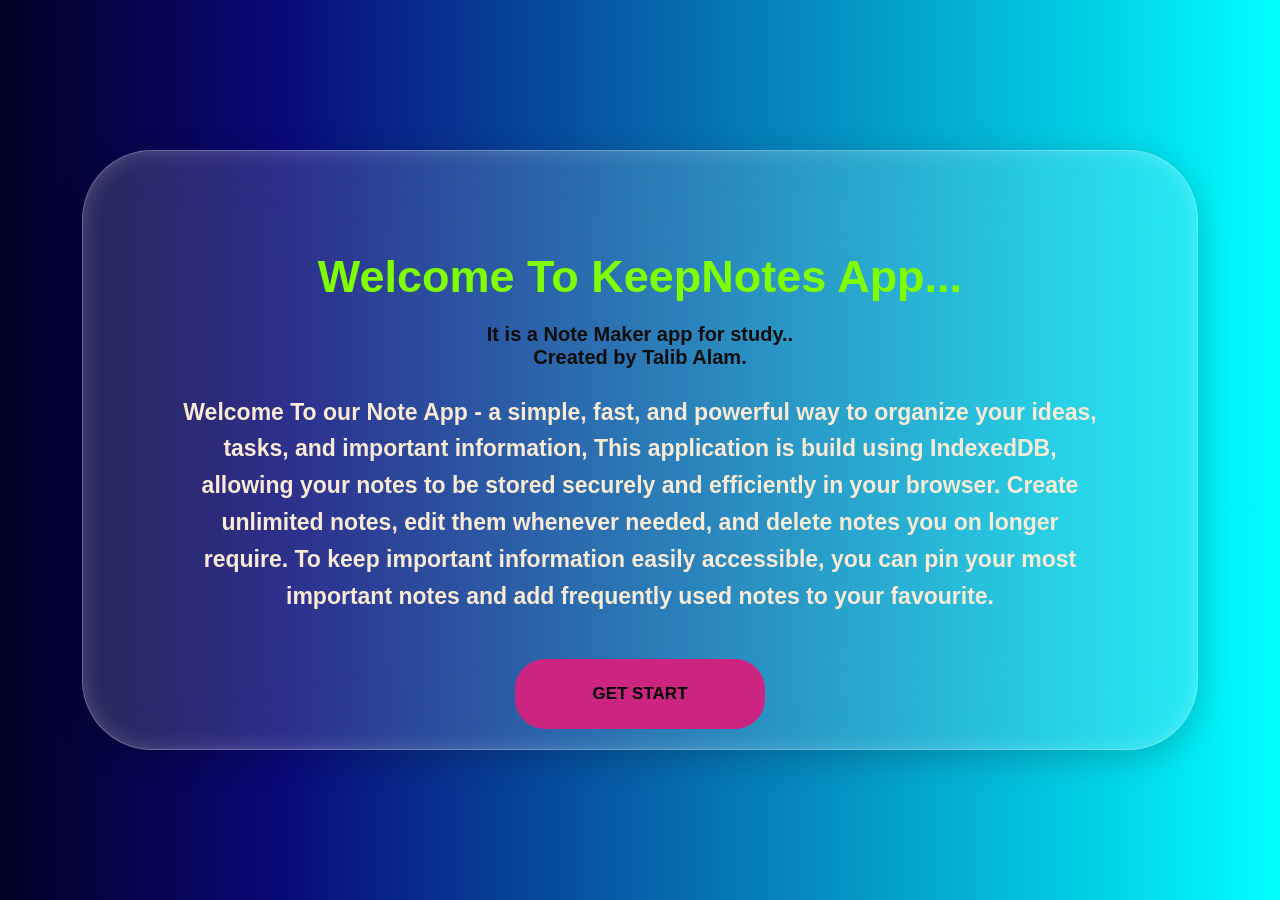
<file: index.html>
<!DOCTYPE html>
<html lang="en">
<head>
    <meta charset="UTF-8">
    <meta name="viewport" content="width=device-width, initial-scale=1.0">
    <link rel="icon" href="assets/webicon.png" type="image/png">
    <link rel="stylesheet" href="css/about.css">
    <title>Note Maker --- About</title>
</head>
<body>
    <div id="main_bg">
        <div id="abt_box">
            <div id="title_div">
                <h2>Welcome To KeepNotes App...</h2>
                <h4>It is a Note Maker app for study..</h4>
                <h4>Created by Talib Alam.</h4>
            </div>
            <div id="para_div">
                <div id="para_cont">
                    <p>
                        Welcome To our Note App - a simple, fast, and powerful
                        way to organize your ideas, tasks, and important information,

                        This application is build using IndexedDB, allowing your notes 
                        to be stored securely and efficiently in your browser. Create unlimited
                        notes, edit them whenever needed, and delete notes you on longer require.
                        To keep important information easily accessible, you can pin your most
                        important notes and add frequently used notes to your favourite.
                    </p>
                </div>
            </div>
            <div id="btn_div">
                <button id="start_btn" onclick="window.location.href = 'dashboard.html'">GET START</button>
            </div>
        </div>
    </div>
</body>
</html>
</file>
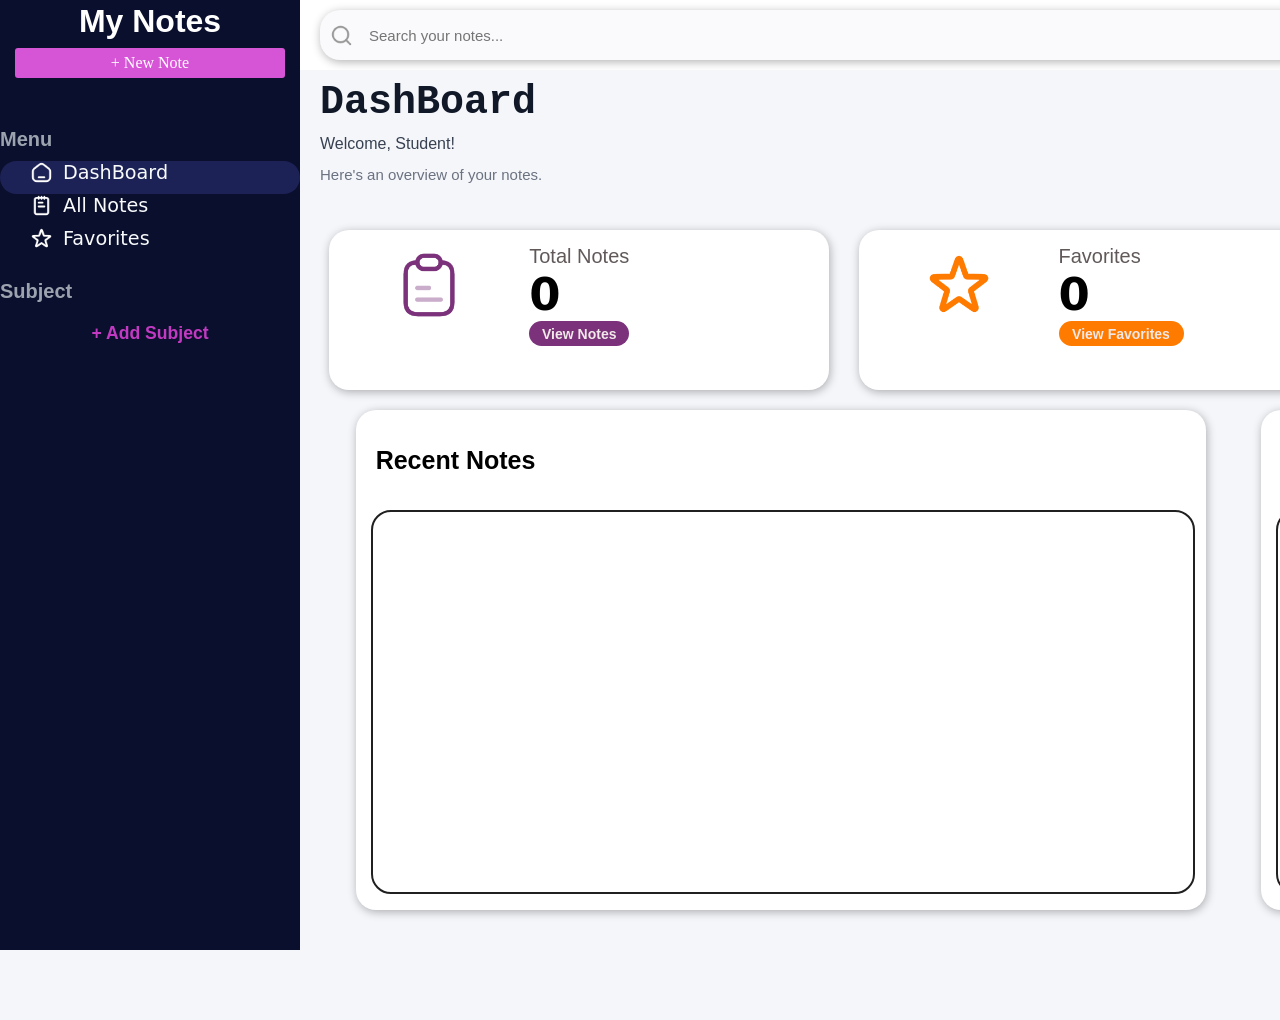
<file: dashboard.html>
<!DOCTYPE html>
<html lang="en">
<head>
    <meta charset="UTF-8">
    <meta name="viewport" content="width=device-width, initial-scale=1.0">
    <link rel="icon" href="assets/webicon.png" type="image/png">
    <link rel="stylesheet" href="css/style.css">
    <link rel="preconnect" href="https://fonts.googleapis.com">
    <link rel="preconnect" href="https://fonts.gstatic.com" crossorigin>
    <link href="https://fonts.googleapis.com/css2?family=Share+Tech+Mono&display=swap" rel="stylesheet">
    <title>MY NOTES</title>
</head>
<body>
    <div id="parent">
        <div id="side">
            <h1 id="head">My Notes</h1>
            <div id="btn">
                <button id="newNote">+ New Note</button>
            </div>

            <div class="menu">
                <h3 class="sidebartxt">Menu</h3>
                <button id="dash_btn" class="mnubtn"><img class="icon" src="assets/house.png"> DashBoard</button>
                <button id="allnote_btn" class="mnubtn"><img class="icon" src="assets/notes.png"> All Notes</button>
                <button id="fav_btn" class="mnubtn"><img class="icon" src="assets/star.png"> Favorites</button>
            </div>

            <div class="subj">
                <h3  id="subtxt" class="sidebartxt">Subject</h3>
                <div class="subj_names">
                    
                </div>
                <button id="add_sub">+ Add Subject</button>
            </div>
        </div>
        <div id="super_parent">
            <div id="navbar">
                    <div id="searchbar">
                        <img id="searchicon" src="assets/search.png">
                        <input  type="input" id="searchbox" placeholder="Search your notes...">
                    </div>
                    <div id="ngtmod">
                        <button id="ngt_btn" class="nav_btn"><img id="ngt_img" class="nav_img" src="assets/moon.png" ></button>
                        <button id="show_sidebar" class="nav_btn"><img class="nav_img" src="assets/menu.png"></button>
                    </div>
                </div>
            <div id="dashbody">
                <div id="wel_body">
                    <h2 id="wel_head">DashBoard</h2>
                    <h4 id="wel_sub">Welcome, Student!</h4>
                    <p id="wel_para">Here's an overview of your notes.</p>
                </div>
                <div id="dash_list">
                    <div id="block1" class="boxes">
                        <div class="img_div">
                            <img class="box_img" src="assets/note2.png">
                        </div>
                        <div id="content1" class="box_sty">
                            <h3>Total Notes</h3>
                            <h1 id="note_num">0</h1>
                            <button id="view_allnote">View Notes</button>
                        </div>
                    </div>
                    <div id="block2" class="boxes">
                        <div class="img_div">   
                            <img class="box_img" src="assets/star2.png">
                        </div>
                        <div id="content2" class="box_sty">
                            <h3>Favorites</h3>
                            <h1 id="fav_num">0</h1>
                            <button id="view_favnote">View Favorites</button>
                        </div>
                    </div>
                    <div id="block3" class="boxes">
                        <div class="img_div">
                            <img class="box_img" src="assets/book.png">
                        </div>
                        <div id="content3" class="box_sty">
                            <h3>Subjects</h3>
                            <h1 id="sub_num">0</h1>
                            <button id="view_subjpop">View Subjects</button>
                        </div>
                    </div>
                </div>
                <div id="lower_part">
                    <div id="tab1">
                        <div id="tab_txt">
                            <h3>Recent Notes</h3>
                        </div>
                        <div id="tab_cont">
                            
                        </div>
                    </div>
                    <div id="tab2">
                        <div id="tab_txt">
                            <h3>Pinned Notes</h3>
                        </div>
                        <div id="tab2_cont">
                            
                        </div>
                    </div>
                </div>
            </div>
            <div id="allnote_body">
                <div id="allnote_txt">
                    <h2 id="allnote_head">All Notes</h2>
                    <p id="allnote_para">All your notes in one place.</p>
                </div>
                <div id="allnote_cont">
                    <div id="data_txt">
                        <h2>NOTE</h2>
                        <h2>SUBJECT</h2>
                        <h2>PRIORITY</h2>
                        <h2>ACTION</h2>
                    </div>
                    <div id="allnote_list">

                    </div>
                </div>
            </div>
            <div id="fav_body">
                <div id="allnote_txt">
                    <h2 id="favnote_head">Favorites</h2>
                    <p id="favnote_para">All your Favorite notes in one place.</p>
                </div>
                <div id="favnote_cont">
                    <div id="favnote_list">
                    
                    </div>
                </div>
            </div>
        </div>
    </div>
    <div id="pop">
        <div id="pop_main">
            <div id="pop_cls">
                <button id="cls_btn">X</button>
            </div>
            <div id="pop_img">
                <img src="assets/noteicon.png">
            </div>
            <div id="pop_txt">
                <h2>ADD SUBJECT</h2>
                <h4>Enter Subject Name to add a new subject.</h4>
            </div> 
            <div id="pop_data">
                <input id="pop_inp" type="text" name="sub_name" placeholder="Enter Subject Name">
                <button id="save_subj">SAVE</button>
            </div>
        </div>
    </div>
    <div id="notepop_cont">
        <div id="notepop">
            <div id="abt_note">
                <div id="img_note">
                    <img src="assets/notes.png">
                </div>
                <div id="note_dtel">
                    <h2>New Note</h2>
                    <h4>Create a new note and organize your thoughts.</h4>
                </div>
                <div id="notepop_cls">
                    <button id="cls_popnote">X</button>
                </div>
            </div>
            <div id="notepop_main">
                <div id="writ_sec">
                    <div id="txt_edt">
                        <div id="txt_btn_div"> 
                            <button id="bold_btn"><img id="txt_img" src="assets/bold.png"></button>
                            <button id="under_btn"><img id="txt_img" src="assets/underlined.png"></button>
                            <button id="italic_btn"><img id="txt_img" src="assets/italic.png"></button>
                            <div id="divider"></div>
                            <button id="list_btn"><img id="txt_img" src="assets/list.png"></button>
                            <button id="numlist_btn"><img id="txt_img" src="assets/number list.png"></button>
                            <div id="divider"></div>
                            <select id="font_size">
                                <option value="5px">5px</option>
                                <option value="10px">10px</option>
                                <option value="12px">12px</option>
                                <option selected value="14px">14px</option>
                                <option value="16px">16px</option>
                                <option value="18px">18px</option>
                                <option value="20px">20px</option>
                                <option value="22px">22px</option>
                                <option value="24px">24px</option>
                                <option value="26px">26px</option>
                                <option value="28px">28px</option>
                            </select>
                            <div id="divider"></div>
                            <button class="alignBtn" id="algleft_btn"><img id="txt_img" src="assets/aling-left.png"></button>
                            <button class="alignBtn" id="algcen_btn"><img id="txt_img" src="assets/align-center.png"></button>
                            <button class="alignBtn" id="algright_btn"><img id="txt_img" src="assets/aling-right.png"></button>
                        </div>
                    </div>
                    <div id="writ_box">
                        <div 
                            id="editor" 
                            contenteditable="true" 
                            spellcheck="false">
                            Write...
                        </div>
                    </div>
                </div>
                <div id="opt_sec">
                    <div id="note_input">
                        <h4>Note Name</h4>
                        <input type="text" id="name_input" placeholder="Enter note name">
                    </div>
                    <div id="subj_sele">
                        <h4>Choose Subject</h4>
                        <select id="subj_data">
                            
                        </select>
                    </div>
                    <div id="color_input">
                        <h4>Select Note Color</h4>
                        <div id="note_color">
                            <label class="color_option">
                                <input type="radio" name="NoteColor" value="#a78bfa">
                                <span class="color_circle purple"></span>
                            </label>
                            <label class="color_option">
                                <input type="radio" name="NoteColor" value="#ec4899">
                                <span class="color_circle pink"></span>
                            </label>
                            <label class="color_option">
                                <input type="radio" name="NoteColor" value="#fca5a5">
                                <span class="color_circle red"></span>
                            </label>
                            <label class="color_option">
                                <input type="radio" name="NoteColor" value="#fcd34d">
                                <span class="color_circle yellow"></span>
                            </label>
                            <label class="color_option">
                                <input type="radio" name="NoteColor" value="#86efac">
                                <span class="color_circle green"></span>
                            </label>
                            <label class="color_option">
                                <input type="radio" name="NoteColor" value="#93c5fd">
                                <span class="color_circle blue"></span>
                            </label>
                        </div>
                    </div>
                    <div id="pri_set">
                        <h4>Priority</h4>
                        <div id="pri_div">
                            <label class="pri_opt">
                                <input type="radio" name="priName" value="low">
                                <span class="pri_box">LOW</span>
                            </label>
                            <label class="pri_opt">
                                <input type="radio" name="priName" value="mid">
                                <span class="pri_box">MIDIUM</span>
                            </label>
                            <label class="pri_opt">
                                <input type="radio" name="priName" value="high">
                                <span class="pri_box">HIGH</span>
                            </label>
                        </div>
                    </div>
                    <div id="save_note">
                        <button id="cle_note">
                            CANCLE
                        </button>
                        <button id="create_note">
                            CREATE NOTE
                        </button>
                    </div>
                    <div id="decorate">
                        <img src="assets/thesis.jpg">
                    </div>
                </div>
            </div>
        </div>
    </div>
    <div id="view_note">
        <div id="view_cont">
            <div id="abt_view">
                <div id="viewimg_note">
                    <img src="assets/notes.png">
                </div>
                <div id="view_dtel">
                    <h2 id="note_name">New Note</h2>
                    <h4>"Organize your ideas, simplify your life."</h4>
                </div>
                <div id="viewpop_cls">
                    <button id="cls_viewnote">X</button>
                </div>
            </div>
            <div id="view_main">
                <div id="viewnote_info">
                    <div class="detail" id="view_subj">
                        <h3>Subject...</h3>
                        <h4 id="note_subject"></h4>
                    </div>
                    <div class="detail" id="view_pri">
                        <h3>Priority...</h3>
                        <h4 id="note_pri"></h4>
                    </div>
                </div>
                <div id="note_content">
                    <div id="view_data">
                        
                    </div>
                </div>
            </div>
        </div>
    </div>
    <div id="subj_all">
        <div id="subj_cont">
            <div id="subj_view">
                <div id="subjimg_note">
                    <img src="assets/notes.png">
                </div>
                <div id="subj_dtel">
                    <h2>All Subjects</h2>
                    <h4>"Organize your ideas, simplify your life."</h4>
                </div>
                <div id="subjpop_cls">
                    <button id="cls_subjnote">X</button>
                </div>
            </div>
            <div id="subj_main">
                <div id="subj_list">
                    
                </div>
            </div>
        </div>
    </div>
    <script src="js/script.js"></script>
</body>
</html>
</file>
<file: css/about.css>
*{
    padding: 0;
    margin: 0;
    box-sizing: border-box;
}

#main_bg{
    display: flex;
    justify-content: center;
    align-items: center;
    min-height: 100vh;
    width: 100%;
    background: #020024;
    background: linear-gradient(
        90deg,
        rgba(2, 0, 36, 1) 0%,
        rgba(9, 9, 121, 1) 22%,
        rgba(0, 255, 255, 1) 100%
    );
    overflow-x: hidden;
    padding: 20px;
}

#abt_box{
    display: flex;
    flex-direction: column;
    width: 90%;
    max-width: 1400px;
    min-height: 600px;
    background-color: rgba(255, 255, 255, 0.15);
    backdrop-filter: blur(40px);
    -webkit-backdrop-filter: blur(40px);
    border: 1px solid rgba(255, 255, 255, 0.3);
    border-radius: 70px;
    box-shadow: 0 8px 32px rgba(0, 0, 0, 0.2),
                inset 0 0 20px rgba(255, 255, 255, 0.2);
    animation: openbox 0.8s ease-in;
    padding: 20px;
}

#title_div{
    display: flex;
    justify-content: center;
    align-items: center;
    flex-direction: column;
    width: 100%;
    margin-top: 80px;
    text-align: center;
}

#title_div h2{
    font-family: 'Franklin Gothic Medium', 'Arial Narrow', Arial, sans-serif;
    font-size: clamp(28px, 4vw, 45px);
    margin-bottom: 20px;
    color: chartreuse;
    opacity: 0;
    animation: textcome 0.8s ease-in forwards;
}

#title_div h4{
    font-family: sans-serif;
    font-size: clamp(14px, 2vw, 20px);
    color: rgb(12, 12, 12);
    padding: 0 15px;
    opacity: 0;
    animation: textcome 0.8s ease-in forwards;
}

#para_div{
    display: flex;
    justify-content: center;
    align-items: center;
    flex-direction: column;
    flex: 1;
    width: 100%;
}

#para_cont{
    display: flex;
    justify-content: center;
    align-items: center;
    width: 90%;
    max-width: 1200px;
    padding: 20px;
}

#para_cont p{
    font-size: clamp(16px, 2vw, 23px);
    font-family: Arial, Helvetica, sans-serif;
    color: antiquewhite;
    font-weight: 600;
    text-align: center;
    line-height: 1.6;
    opacity: 0;
    animation: textcome 0.8s ease-in forwards;
}

#btn_div{
    display: flex;
    justify-content: center;
    align-items: center;
    width: 100%;
    margin-top: 20px;
}

#start_btn{
    height: 70px;
    width: 250px;
    border-radius: 30px;
    background-color: #cc2581;
    border: 0;
    font-size: 17px;
    font-weight: 550;
    cursor: pointer;
    opacity: 0;
    animation: textcome 0.8s ease-in forwards;
}

@keyframes openbox{
    from{
        width: 0;
    }
    to{
        width: 90%;
    }
}

@keyframes textcome{
    form{
        opacity: 0;
    }
    to{
        opacity: 1;
    }
}

@media (max-width: 768px){

    #abt_box{
        width: 95%;
        min-height: auto;
        border-radius: 30px;
    }

    #title_div{
        margin-top: 40px;
    }

    #para_cont{
        width: 95%;
    }

    #start_btn{
        width: 180px;
        height: 55px;
        font-size: 15px;
    }
}

@media (max-width: 480px){

    #title_div h2{
        font-size: 26px;
    }

    #title_div h4{
        font-size: 14px;
    }

    #para_cont p{
        font-size: 15px;
    }

    #start_btn{
        width: 160px;
        height: 50px;
        font-size: 14px;
    }
}
</file>
<file: css/style.css>
*{
    margin: 0;
    padding: 0;
}

/* animations code */

@keyframes slideup{
    from{
        opacity: 0;
        transform: translateY(50px);
    }
    to{
        opacity: 1;
        transform: translateY(0);
    }
}

@keyframes popup{
    from{
        opacity: 0;
        transform: scale(0.8);
    }
    to{
        opacity: 1;
        transform: scale(1);
    }
}
/* ---------------------------------------------- */

body{
    background-color: var(--main-body-color);
    margin: 0;
    overflow-x: hidden;
    overflow-y: hidden;
}

.hidden{
    display: none;
}

:root{
    --nav-body-color: #ffffff;
    --search-bar-color: #fafafc;
    --main-body-color: #f5f6fa;
    --box-body-color: #ffffff;
    --text-color: #000000;
    --main-text-color: #111827;
    --body-text-color: #6b7280;
    --wel-text-color: #374151;
    --btn-active: #332a33;
    --box-h3-txt: #615959;
    --box-h1-txt: #000000;
    --box-shadow: rgb(0, 0, 0,0.3);
}
.darkmode{
    --nav-body-color: #071225;
    --search-bar-color: #081427;
    --main-body-color: #030b1e;
    --box-body-color: #0b1324;
    --text-color: #ffffff;
    --main-text-color: #f8fafc;
    --body-text-color: #9ca3af;
    --wel-text-color: #e5e7eb;
    --btn-active: #d8d6d8;
    --box-h3-txt: #ffffff;
    --box-h1-txt: #ffffff;
    --box-shadow: rgba(255, 255, 255, 0.5);
}
#parent{
    display: flex;
    flex-direction: row;
}
#side{
    display: flex;
    flex-direction: column;
    background-color: #0a0f2d;
    height: 950px;
    width: 300px;
    display: block;
}
#head{
    color: rgb(255, 255, 255);
    font-family: 'Lucida Sans', 'Lucida Sans Regular', 'Lucida Grande', 'Lucida Sans Unicode', Geneva, Verdana, sans-serif;
    font-size: 2rem;
    text-align: center;
    padding-top: 3px ;
}
#btn{
    display: flex;
    justify-content: center;
    align-items: center;
    padding-top: 8px;
}
#newNote{
    background-color: #d655d6;
    color: #ffffff;
    font-size: 1rem;
    text-align: center;
    font-family: cursive;
    height: 30px;
    width: 270px;
    border: 0;
    border-radius: 3px;
}

#newNote:hover{
    background-color: #945a94;
}
#newNote:active{
    background-color: #470447;
}

.menu{
    display: flex;
    flex-direction: column;
    padding-top: 50px;
}
.sidebartxt{
    color: #9ca3af;
    font-family: sans-serif;
    font-size: 20px;
    padding-bottom: 10px;
}

#dash_btn{
    background-color: #1c2256;
}

.mnubtn{
    display: flex;
    align-items: center;
    gap: 10px;
    background-color: transparent;
    color: #f8fafc;
    font-family: system-ui, -apple-system, BlinkMacSystemFont, 'Segoe UI', Roboto, Oxygen, Ubuntu, Cantarell, 'Open Sans', 'Helvetica Neue', sans-serif;
    font-size: 1.2rem;
    border: 0;
    text-align: left;
    padding-left: 30px;
    padding-bottom: 10px;
    border-radius: 60px;
}

.icon{
    height: 23px;
}

.mnubtn:hover{
    background-color: #885888;
}

.mnubtn:active{
    background-color: #c239c2;
}

#subtxt{
    padding-top: 20px;
    color: #9ca3af;
}

.subj_names{
    max-height: 500px;
    overflow-y: auto;
    display: flex;
    flex-direction: column;
    gap: 8px;
}

.subj_names::-webkit-scrollbar{
    display: none;
}

.sub_btn{
    display: flex;
    align-items: center;
    gap: 10px;
    background-color: transparent;
    color: #f8fafc;
    font-family: 'Lucida Sans', 'Lucida Sans Regular', 'Lucida Grande', 'Lucida Sans Unicode', Geneva, Verdana, sans-serif;
    font-size: 1.2rem;
    font-weight: 800;
    border: 0;
    text-align: left;
    padding-left: 30px;
    padding-bottom: 10px;
    border-radius: 60px;
    height: 40px;
    width: 300px;
}
.sub_btn h4{
    padding-top: 10px;
}
.sub_icon{
    height: 40px;
    padding-top: 7px;
}

.sub_btn:hover{
    background-color: #495a64;
}

#add_sub{
    background-color: transparent;
    border: 0;
    color: #c239c2;
    font-size: 1.1rem;
    font-family: 'Segoe UI', Tahoma, Geneva, Verdana, sans-serif;
    font-weight: 550;
    height: 40px;
    width: 300px;
    text-align: center;
    border-radius: 10px;
}

#add_sub:hover{
    background-color: #412a41;
}

#super_parent{
    display: flex;
    flex-direction: column;
}

#navbar{
    display: flex;
    align-items: center;
    height: 70px;
    width: 1597px;
    background-color: var(--nav-body-color);
    gap: 30px;
    padding-left: 20px;
}

#searchbar{
    display: flex;
    flex-direction: row;
    gap:6px;
    align-items: center;
    background-color: var(--search-bar-color);
    box-shadow:  1px 2px 10px var(--box-shadow);
    border-radius: 20px;
    padding-left: 10px;
}
#searchbox{
    height: 50px;
    width: 1400px;
    background-color: transparent;
    border: 0;
    border-radius: 20px;
    font-size: 15px;
    padding-left: 10px;
    font-weight: 500;
}
#searchbox:active{
    border: 0;
}
#searchicon{
    height: 23px;
}

#ngtmod{
    display: flex;
}

.nav_btn{
    border: 0;
    height: 45px;
    width: 45px;
    border-radius: 50%;
    background-color: transparent;
}
.nav_btn:active{
    background-color: var(--btn-active);
}
.nav_img{
    height: 35px;
}

#show_sidebar{
    display: none;
}

#dashbody{
    display: flex;
    flex-direction: column;
    height: 950px;
    width: 1597px;
    display: block;
    opacity: 0;
    transform: translateY(50px);
    animation: slideup 0.8s ease-out forwards;
}

#wel_body{
    display: flex;
    flex-direction: column;
    gap: 3px;
    height: 130px;
    width: 1597px;
    padding-left: 20px;
    padding-top: 10px;
    background-color: var(--main-body-color);
}

#wel_head{
    font-family: monospace;
    font-size: 40px;
    font-weight: 600;
    color: var(--main-text-color);
}

#wel_sub{
    font-family: 'Lucida Sans', 'Lucida Sans Regular', 'Lucida Grande', 'Lucida Sans Unicode', Geneva, Verdana, sans-serif;
    font-weight: 540;
    padding-top: 7px;
    color: var(--wel-text-color);
}
#wel_para{
    font-family: sans-serif;
    font-size: 15px;
    padding-top: 10px;
    color: var(--body-text-color);
}

#dash_list{
    height: 200px;
    width: 1617px;
    background-color: var(--main-body-color);
    display: flex;
    justify-content: space-evenly;
}

.boxes{
    display: flex;
    flex-direction: row;
    height: 160px;
    width: 500px;
    background-color: var(--box-body-color);
    margin-top: 20px;
    border-radius: 20px;
    box-shadow:  1px 2px 10px var(--box-shadow);
}
.img_div{
    width: 200px;
    height: 160px;
}

.box_img{
    height: 70px;
    width: 70px;
    padding-left: 65px;
    padding-top: 20px;
}

.box_sty{
    width: 300px;
    height: 160px;
}
#content1 h3{
    font-family: 'Segoe UI', Tahoma, Geneva, Verdana, sans-serif;
    font-size: 20px;
    font-weight: 500;
    color: var(--box-h3-txt);
    padding-top:15px;
}

#content1 h1{
    font-family: system-ui, -apple-system, BlinkMacSystemFont, 'Segoe UI', Roboto, Oxygen, Ubuntu, Cantarell, 'Open Sans', 'Helvetica Neue', sans-serif;
    font-weight: 700;
    font-size: 45px;
    color: var(--box-h1-txt);
}

#content1 button{
    display: flex;
    align-items: center;
    justify-content: center;
    height: 25px;
    width: 100px;
    border-radius: 20px;
    border: 0;
    background-color: #7b327b;
    font-family: 'Lucida Sans', 'Lucida Sans Regular', 'Lucida Grande', 'Lucida Sans Unicode', Geneva, Verdana, sans-serif;
    font-size: 14px;
    color: #f1e9e9;
    font-weight: 600;
}

#content1 button:hover{
    background-color: #967b96;
}
#content1 button:active{
    background-color: #3d193d;
}

#content2 h3{
    font-family: 'Segoe UI', Tahoma, Geneva, Verdana, sans-serif;
    font-size: 20px;
    font-weight: 500;
    color: var(--box-h3-txt);
    padding-top:15px;
}

#content2 h1{
    font-family: system-ui, -apple-system, BlinkMacSystemFont, 'Segoe UI', Roboto, Oxygen, Ubuntu, Cantarell, 'Open Sans', 'Helvetica Neue', sans-serif;
    font-weight: 700;
    font-size: 45px;
    color: var(--box-h1-txt);
}

#content2 button{
    display: flex;
    align-items: center;
    justify-content: center;
    background-color: #ff7b00;
    height: 25px;
    width: 125px;
    border-radius: 20px;
    border: 0;
    font-family: 'Lucida Sans', 'Lucida Sans Regular', 'Lucida Grande', 'Lucida Sans Unicode', Geneva, Verdana, sans-serif;
    font-size: 14px;
    color: #f1e9e9;
    font-weight: 600;
}

#content2 button:hover{
    background-color: #967b96;
}
#content2 button:active{
    background-color: #854203;
}


#content3 h3{
    font-family: 'Segoe UI', Tahoma, Geneva, Verdana, sans-serif;
    font-size: 20px;
    font-weight: 500;
    color: var(--box-h3-txt);
    padding-top:15px;
}

#content3 h1{
    font-family: system-ui, -apple-system, BlinkMacSystemFont, 'Segoe UI', Roboto, Oxygen, Ubuntu, Cantarell, 'Open Sans', 'Helvetica Neue', sans-serif;
    font-weight: 700;
    font-size: 45px;
    color: var(--box-h1-txt);
}

#content3 button{
    display: flex;
    align-items: center;
    justify-content: center;
    background-color: #273e72;
    height: 25px;
    width: 130px;
    border-radius: 20px;
    border: 0;
    font-family: 'Lucida Sans', 'Lucida Sans Regular', 'Lucida Grande', 'Lucida Sans Unicode', Geneva, Verdana, sans-serif;
    font-size: 14px;
    color: #f1e9e9;
    font-weight: 600;
}

#content3 button:hover{
    background-color: #967b96;
}
#content3 button:active{
    background-color: #10192e;
}

#lower_part{
    height: 550px;
    width: 1617px;
    background-color: var(--main-body-color);
    display: flex;
    justify-content: space-evenly;
}

#tab1{
    height: 500px;
    width: 850px;
    background-color: var(--box-body-color);
    box-shadow:  1px 2px 10px var(--box-shadow);
    margin-right:px;
    border-radius: 20px;
}

#tab_txt{
    display: flex;
    align-items: center;
    width: 820px;
    height: 100px;
    background-color: transparent;
    border-radius: 20px;
}
#tab_txt h3{
    color: var(--text-color);
    padding-left: 20px;
    font-size: 25px;
    font-family: 'Segoe UI', Tahoma, Geneva, Verdana, sans-serif;
}

#tab_cont{
    display: flex;
    flex-direction: column;
    align-items: center;
    height: 380px;
    width: 820px;
    margin-left: 15px;
    border-radius: 20px;
    border: 2px solid #202020;
    max-height: 380px;
    overflow-y: auto;
}

#tab_cont::-webkit-scrollbar{
    display: none;
}

.rec_note{
    display: flex;
    align-items: center;
    gap: 10px;
    width: 800px;
    height: 80px;
    background-color: var(--box-body-color);
    box-shadow:  1px 2px 10px var(--box-shadow);
    border-radius: 20px;
    margin-top: 10px;
    flex-shrink: 0;
}

.note_img{
    display: flex;
    justify-content: center;
    align-items: center;
    height: 50px;
    width: 50px;
    /* background-color: #ff7b00; */
    margin-left: 10px;
    border-radius: 50%;
}

.rec_note img{
    height: 40px;
}

.recnotetxt_div{
    height: 33px;
    width: 130px;
    max-width: 130px;
    overflow-x: auto;
    overflow-y: hidden;
}

.recnotetxt_div::-webkit-scrollbar{
    display: none;
}

.recnote_txt{
    color: var(--text-color);
    font-family: Arial, Helvetica, sans-serif;
    margin-left: 20px;
    margin-top: 5px;
    white-space: nowrap;
    font-size: 1.6rem;
}

.note_subj{
    display: flex;
    align-items: center;
    justify-content: center;
    height: 30px;
    width: 90px;
    background-color: aqua;
    margin-top: 7px;
    border-radius: 20px;
    font-family: 'Trebuchet MS', 'Lucida Sans Unicode', 'Lucida Grande', 'Lucida Sans', Arial, sans-serif;
    font-weight: 500;
    font-size: 1.1rem;
    margin-left: 30px;
}

#viewnote_btn{
    height: 25px;
    width: 60px;
    margin-top: 7px;
    margin-left: 300px;
    background-color: #28fc32;
    border: 0;
    border-radius: 20px;
    font-family: 'Gill Sans', 'Gill Sans MT', Calibri, 'Trebuchet MS', sans-serif;
    font-weight: 550;
    font-size: 15px;
}

#viewnote_btn:hover{
 background-color: #9bce9d;
}

#viewnote_btn:active{
 background-color: #04a9be;
}

.note_menu{
    position: relative;
    display: inline-block;
}

.note_edt{
    display: flex;
    justify-content: center;
    align-items: center;
    height: 40px;
    width: 40px;
    border: 0;
    margin-left: 20px;
    margin-top: 7px;
    border-radius: 50%;
    box-shadow:  1px 2px 10px var(--box-shadow);
    cursor: pointer;
}

.note_edt:active{
    background-color: #5f5e5e;

}

.note_edt img{
    height: 25px;
}

.note_opt{
    height: 120px;
    width: 120px;
    background-color: var(--box-body-color);
    top: 35px;
    right: 20px;
    position: absolute;
    border-radius: 30px;
    z-index: 9999;
    display: none;
    border: 1px solid #000000;
    flex-shrink: 0;
}

.opt_div{
    display: flex;
    align-items: center;
    justify-content: center;
    height: 30px;
    width: 110px;
    border-radius: 30px;
    background-color: #9e9a9a;
    margin-top: 7px;
    margin-left: 5px;
}

.pin_btn{
    height: 30px;
    width: 110px;
    border: 0;
    border-radius: 30px;
    background-color: var(--box-body-color);
    box-shadow:  1px 2px 10px var(--box-shadow);
}

.pin_btn:hover{
    background-color: #eed8ee;
}
.pin_btn:active{
    background-color: #5f5e5e;
}

.del_btn{
    height: 30px;
    width: 110px;
    border: 0;
    border-radius: 30px;
    background-color: var(--box-body-color);
    box-shadow:  1px 2px 10px var(--box-shadow);
}

.del_btn:hover{
    background-color: #eed8ee;
}
.del_btn:active{
    background-color: #5f5e5e;
}

.addfav_btn{
    height: 30px;
    width: 110px;
    border: 0;
    border-radius: 30px;
    background-color: var(--box-body-color);
    box-shadow:  1px 2px 10px var(--box-shadow);
}

.addfav_btn:hover{
    background-color: #eed8ee;
}
.addfav_btn:active{
    background-color: #5f5e5e;
}

#tab2{
    height: 500px;
    width: 600px;
    background-color: var(--box-body-color);
    box-shadow:  1px 2px 10px var(--box-shadow);
    border-radius: 20px;
}


#tab2_cont{
    display: flex;
    flex-direction: column;
    align-items: center;
    height: 380px;
    width: 570px;
    margin-left: 15px;
    border-radius: 20px;
    border: 2px solid #202020;
    max-height: 380px;
    overflow-y: auto;
}

.pin_note{
    display: flex;
    align-items: center;
    gap: 10px;
    width: 550px;
    height: 80px;
    background-color: var(--box-body-color);
    box-shadow:  1px 2px 10px var(--box-shadow);
    border-radius: 20px;
    margin-top: 10px;
    flex-shrink: 0;
}

#tab2_cont::-webkit-scrollbar{
    display: none;
}

.pin_note div:first-child{
    display: flex;
    justify-content: center;
    align-items: center;
    height: 40px;
    width: 40px;
    background-color: #ff7b00;
    margin-left: 10px;
    border-radius: 50%;
}

.pin_img img{
    height: 30px;
}

.pin_txt{
    height: 33px;
    width: 130px;
    max-width: 130px;
    overflow-x: auto;
    overflow-y: hidden;
}

.pin_txt::-webkit-scrollbar{
    display: none;
}

.pin_txt h2{
    font-family: Arial, Helvetica, sans-serif;
    font-size: 1.6rem;
    margin-top: 5px;
    margin-left: 20px;
    color: var(--text-color);
}

.pin_subj{
    display: flex;
    align-items: center;
    justify-content: center;
    height: 30px;
    width: 90px;
    background-color: aqua;
    margin-top: 7px;
    border-radius: 20px;
    font-family: 'Trebuchet MS', 'Lucida Sans Unicode', 'Lucida Grande', 'Lucida Sans', Arial, sans-serif;
    font-weight: 500;
    font-size: 1.1rem;
    margin-left: 30px;
}

#pinview_btn{
    height: 25px;
    width: 60px;
    margin-top: 7px;
    margin-left: 70px;
    background-color: #28fc32;
    border: 0;
    border-radius: 20px;
    font-family: 'Gill Sans', 'Gill Sans MT', Calibri, 'Trebuchet MS', sans-serif;
    font-weight: 550;
    font-size: 15px;
}

#pinview_btn:hover{
 background-color: #9bce9d;
}

#pinview_btn:active{
 background-color: #04a9be;
}

.remove_pin{
    display: flex;
    justify-content: center;
    align-items: center;
    height: 40px;
    width: 40px;
    border: 0;
    border-radius: 50%;
    box-shadow:  1px 2px 10px var(--box-shadow);
    margin-left: 20px;
    background-color: #ececec;
}

.pin_edt{
    height: 25px;
}

.remove_pin:hover{
    background-color: #807e7e;
}

#pop{
    height: 100%;
    width: 100%;
    top: 0;
    left: 0;
    position: fixed;
    transform: translate(-50%,-50%) scale(0.8);
    z-index: 1000;
    display: none;
    background: transparent;
    backdrop-filter: blur(10px);
    opacity: 0;
    animation: popup 0.8s cubic-bezier(0.22, 1, 0.36, 1) forwards;
}

#pop_main{
    height: 400px;
    width: 750px;
    background-color: var(--box-body-color);
    box-shadow:  1px 2px 10px var(--box-shadow);
    top: 50%;
    left: 50%;
    position: fixed;
    transform: translate(-50%,-50%);
    border-radius: 30px;
    z-index: 1000;
    border: 1px solid #000000;
}

#pop_cls{
    display: flex;
    justify-content: end;
    align-items: center;
    height: 60px;
    width: 750px;
    border-radius: 30px;
}

#cls_btn{
    height: 40px;
    width: 40px;
    border-radius: 50%;
    background-color: #eed8ee;
    margin-right: 30px;
    font-weight: 700;
    font-size: 1rem;
    border: 0;
}

#cls_btn:hover{
    background-color: #afacaf;
}
#cls_btn:active{
    background-color: #555355;
}

#pop_img{
    display: flex;
    justify-content: center;
    height: 100px;
    width: 750px;
    background-color: transparent
}

#pop_img img{
    height: 95px;
}

#pop_txt{
    height: 90px;
    background-color: transparent;
    display: flex;
    align-items: center;
    justify-content: center;
    flex-direction: column;
}
#pop_txt h2{
    font-family: 'Franklin Gothic Medium', 'Arial Narrow', Arial, sans-serif;
    font-size: 30px;
    color: var(--text-color);
}
#pop_txt h4{
    font-family: 'Lucida Sans', 'Lucida Sans Regular', 'Lucida Grande', 'Lucida Sans Unicode', Geneva, Verdana, sans-serif;
    font-weight: 500;
    padding-top: 10px;
    color: var(--text-color);
}
#pop_data{
    display: flex;
    flex-direction: column;
    justify-content: center;
    align-items: center;
    height: 120px;
    width: 750px;
}
#pop_data input{
    height: 50px;
    width: 550px;
    /* border: 0; */
    border-radius: 20px;
    text-align: center;
    font-size: 20px;
}
#pop_data button{
    height: 40px;
    width: 550px;
    margin-top: 10px;
    border-radius: 20px;
    background-color: #c239c2;
    font-family: 'Franklin Gothic Medium', 'Arial Narrow', Arial, sans-serif;
}

#allnote_body{
    display: none;
    opacity: 0;
    transform: translateY(50px);
    animation: slideup 0.8s ease-out forwards;
}

#allnote_txt{
    display: flex;
    flex-direction: column;
    gap: 3px;
    height: 130px;
    width: 1597px;
    padding-left: 20px;
    padding-top: 10px;
    background-color: var(--main-body-color);
}

#allnote_head{
    font-family: monospace;
    font-size: 40px;
    font-weight: 600;
    color: var(--main-text-color);
    padding-top: 20px;
}

#allnote_para{
    font-family: "Indie Flower", cursive;
    font-size: 17px;
    font-weight: 400;
    font-style: normal;
    color: var(--body-text-color);
}

#allnote_cont{
    display: flex;
    justify-content: center;
    flex-direction: column;
    gap: 10px;
    align-items: center;
    height: 750px;
    width: 1617px;
    background-color: var(--main-body-color);
}

#data_txt{
    display: flex;
    flex-direction: row;
    justify-content: center;
    align-items: center;
    gap: 360px;
    height: 50px;
    width: 1570px;
    border-radius: 30px;
    background-color: var(--box-body-color);
    box-shadow:  1px 2px 10px var(--box-shadow);
}

#data_txt h2{
    font-family: "Merienda", cursive;
    font-size: 17px;
    color: var(--text-color);
}

#allnote_list{
    display: flex;
    align-items: center;
    flex-direction: column;
    height: 630px;
    width: 1570px;
    border-radius: 30px;
    max-height: 690px;
    overflow-y: auto;
    background-color: var(--box-body-color);
    box-shadow:  1px 2px 10px var(--box-shadow);
}

#allnote_list::-webkit-scrollbar{
    display: none;
}

.note_data{
    display: flex;
    align-items: center;
    gap: 10px;
    width: 1550px;
    height: 80px;
    background-color: var(--box-body-color);
    box-shadow:  1px 2px 10px var(--box-shadow);
    border-radius: 20px;
    margin-top: 10px;
    flex-shrink: 0;
}

.notetxt_div{
    height: 33px;
    width: 400px;
    max-width: 400px;
    overflow-x: auto;
    overflow-y: hidden;
}

.notetxt_div::-webkit-scrollbar{
    display: none;
}

.note_txt{
    color: var(--text-color);
    font-family: Arial, Helvetica, sans-serif;
    margin-left: 10px;
    white-space: nowrap;
}

.notedata_subj{
    display: flex;
    align-items: center;
    justify-content: center;
    height: 30px;
    width: 90px;
    background-color: aqua;
    margin-top: 7px;
    border-radius: 20px;
    margin-left: 15px;
    font-family: 'Trebuchet MS', 'Lucida Sans Unicode', 'Lucida Grande', 'Lucida Sans', Arial, sans-serif;
    font-weight: 500;
    font-size: 1.1rem;
}

.note_pri{
    font-family: "Schoolbell", cursive;
    font-size: 20px;
    color: #ff0000;
    margin-left: 360px;
}

#view2_btn{
    height: 25px;
    width: 60px;
    margin-top: 7px;
    margin-left: 320px;
    background-color: #28fc32;
    border: 0;
    border-radius: 20px;
    font-family: 'Gill Sans', 'Gill Sans MT', Calibri, 'Trebuchet MS', sans-serif;
    font-weight: 550;
    font-size: 15px;
}

#view2_btn:hover{
 background-color: #9bce9d;
}

#view2_btn:active{
 background-color: #04a9be;
}

.notedata_menu{
    position: relative;
    display: inline-block;
    margin-left: 40px;
}

.notedata_img{
    display: flex;
    justify-content: center;
    align-items: center;
    height: 50px;
    width: 50px;
    margin-left: 10px;
    border-radius: 50%;
}

.notedata_img img{
    height: 40px;
}

#fav_body{
    display: none;
    opacity: 0;
    transform: translateY(50px);
    animation: slideup 0.8s ease-out forwards;
}

#favnote_txt{
    display: flex;
    flex-direction: column;
    gap: 3px;
    height: 130px;
    width: 1597px;
    padding-left: 20px;
    padding-top: 10px;
    background-color: var(--main-body-color);
}

#favnote_head{
    font-family: monospace;
    font-size: 40px;
    font-weight: 600;
    color: var(--main-text-color);
    padding-top: 20px;
}

#favnote_para{
    font-family: "Indie Flower", cursive;
    font-size: 17px;
    font-weight: 400;
    font-style: normal;
    color: var(--body-text-color);
}

#favnote_cont{
    display: flex;
    justify-content: center;
    align-items: center;
    height: 750px;
    width: 1617px;
    background-color: var(--main-body-color);
}

#favnote_list{
    display: flex;
    justify-content: center;
    flex-wrap: wrap;
    flex-direction: row;
    gap: 10px;
    flex-shrink: 0;
    padding-top: 10px;
    height: 730px;
    width: 1570px;
    border-radius: 30px;
    max-height: 690px;
    overflow-y: auto;
    background-color: var(--box-body-color);
    box-shadow:  1px 2px 10px var(--box-shadow);
}

#favnote_list::-webkit-scrollbar{
    display: none;
}

.favnote_box{
    height: 290px;
    width: 500px;
    border-radius: 20px;
    margin: 10px 0px 10px 10px;
    background-color: var(--box-body-color);
    box-shadow:  1px 2px 10px var(--box-shadow);
}

.favimg_cont{
    display: flex;
    align-items: center;
    justify-content: space-between;
    height: 100px;
    width: 500px;
    border-radius: 20px;
}

.favnote_img{
    display: flex;
    align-items: center;
    justify-content: center;
    height: 70px;
    width: 70px;
    border-radius: 50%;
    margin-left: 20px;
    background-color: #ff7b00;
}

.favnote_img img{
    height: 60px;
}

.favicon_img{
    display: flex;
    align-items: center;
    justify-content: center;
    height: 40px;
    width: 40px;
    border-radius: 50%;
    margin-right: 20px;
}

.favicon_img img{
    height: 30px;
}

.favnote_name{
    display: flex;
    align-items: center;
    height: 60px;
    width: 500px;
    border-radius: 20px;
    max-width: 500px;
    overflow-x: auto;
    overflow-y: hidden;
    /* background-color: #495a64; */
}

.favnote_name::-webkit-scrollbar{
    display: none;
}

.favnote_name h2{
    color: var(--text-color);
    font-family: Arial, Helvetica, sans-serif;
    margin-left: 20px;
    white-space: nowrap;
}

.favnote_subj{
    display: flex;
    align-items: center;
    height: 60px;
    width: 500px;
    border-radius: 20px;
    margin-left: 40px;
}

.favdata_subj{
    display: flex;
    align-items: center;
    justify-content: center;
    height: 30px;
    width: 90px;
    background-color: aqua;
    border-radius: 20px;
    font-family: 'Trebuchet MS', 'Lucida Sans Unicode', 'Lucida Grande', 'Lucida Sans', Arial, sans-serif;
    font-weight: 500;
    font-size: 1.1rem;
}

.favnote_sett{
    display: flex;
    flex-direction: row;
    justify-content: space-between;
    align-items: center;
    height: 70px;
    width: 500px;
    border-radius: 20px;
    position: relative;
    background-color: var(--box-body-color);
    box-shadow:  1px 2px 10px var(--box-shadow);
}

#favview_btn{
    height: 25px;
    width: 60px;
    margin-left: 40px;
    background-color: #28fc32;
    border: 0;
    border-radius: 20px;
    font-family: 'Gill Sans', 'Gill Sans MT', Calibri, 'Trebuchet MS', sans-serif;
    font-weight: 550;
    font-size: 15px;
}

#favview_btn:hover{
 background-color: #9bce9d;
}

#favview_btn:active{
 background-color: #04a9be;
}

.favnote_edt{
    display: flex;
    justify-content: center;
    align-items: center;
    height: 40px;
    width: 40px;
    border: 0;
    border-radius: 50%;
    box-shadow:  1px 2px 10px var(--box-shadow);
    margin-right: 20px;
    cursor: pointer;
}

.favnote_edt:active{
    background-color: #5f5e5e;

}

.favnote_edt img{
    height: 25px;
}

.favnote_opt{
    height: 120px;
    width: 120px;
    background-color: var(--box-body-color);
    top: 30px;
    right: 0px;
    position: absolute;
    border-radius: 30px;
    z-index: 9999;
    display: none;
    border: 1px solid #000000;
    flex-shrink: 0;
}

.favopt_div{
    display: flex;
    align-items: center;
    justify-content: center;
    height: 30px;
    width: 110px;
    border-radius: 30px;
    background-color: #9e9a9a;
    margin-top: 7px;
    margin-left: 5px;
}

#notepop_cont{
    height: 100%;
    width: 100%;
    top: 0;
    left: 0;
    position: fixed;
    transform: translate(-50%,-50%) scale(0.8);
    z-index: 9999;
    display: none;
    background: transparent;
    backdrop-filter: blur(10px);
    opacity: 0;
    animation: popup 0.8s cubic-bezier(0.22, 1, 0.36, 1) forwards;
}

#notepop{
    height: 900px;
    width: 950px;
    background-color: var(--box-body-color);
    box-shadow:  1px 2px 10px var(--box-shadow);
    top: 50%;
    left: 50%;
    position: fixed;
    transform: translate(-50%,-50%);
    border-radius: 30px;
    z-index: 9999;
    border: 1px solid #000000;
}

#abt_note{
    display: flex;
    align-items: center;
    height: 100px;
    width: 950px;
    /* background-color: #04a9be; */
    border-radius: 30px;
}

#img_note{
    display: flex;
    align-items: center;
    justify-content: center;
    height: 70px;
    width: 70px;
    border-radius: 50%;
    background-color: #4960ac;
    margin-left: 20px;
}

#img_note img{
    height: 50px;
}

#note_dtel h2{
    font-family:  "Bebas Neue", sans-serif;
    font-size: 30px;
    font-weight: 600;
    margin-left: 20px;
}

#note_dtel h4{
    font-family: sans-serif;
    color: #6b7280;
    font-size: 15px;
    margin-left: 20px;
}

#cls_popnote{
    display: flex;
    align-items: center;
    justify-content: center;
    height: 35px;
    width: 35px;
    border-radius: 50%;
    background-color: #f1f1f1;
    border: 0;
    font-size: 16px;
    margin-left: 450px;
}

#cls_popnote:active{
    background-color: #c0c0c0;
}

#notepop_main{
    display: flex;
    align-items: center;
    justify-content: center;
    flex-direction: row;
    gap: 10px;
}

#writ_sec{
    display: flex;
    flex-direction: column;
    height: 780px;
    width: 550px;
    gap: 10px;
    background-color: var(--box-body-color);
    box-shadow:  1px 2px 10px var(--box-shadow);
    border-radius: 30px;
}

#txt_edt{
    display: flex;
    align-items: center;
    height: 70px;
    width: 550px;
    border-radius: 30px;
    background-color: var(--box-body-color);
    box-shadow:  1px 2px 10px var(--box-shadow);
}

#txt_btn_div{
    display: flex;
    align-items: center;
    gap: 10px;
    margin-left: 20px;
}

#txt_btn_div button{
    height: 40px;
    width: 40px;
    border: 0;
    border-radius: 10px;
    background-color: #dfdcdc;
    box-shadow:  1px 2px 10px var(--box-shadow);
}

#txt_img{
    height: 20px;
}

#txt_btn_div button:active{
    background-color: #7c7c7c;
}

#divider{
    height: 60px;
    width: 3px;
    background-color: #5c5c5c;   
}

#font_size{
    font-family: sans-serif;
    height: 40px;
    width: 70px;
    border: 0;
    border-radius: 10px;
    background-color: #dfdcdc;
    box-shadow:  1px 2px 10px var(--box-shadow);
}

#font_size option{
    height: 40px;
    width: 70px;
    border: 0;
    border-radius: 10px;
}

#writ_box{
    display: flex;
    align-items: center;
    justify-content: center;
    height: 700px;
    width: 550px;
    border-radius: 30px;
    background-color: var(--box-body-color);
    box-shadow:  1px 2px 10px var(--box-shadow);
}

#editor{
    height: 660px;
    width: 510px;
    padding-top: 20px;
    padding-left: 30px;
    border-radius: 30px;
    overflow-y: auto;
    overflow-x: hidden;
    border: 1px solid #7c7c7c;
    outline: none;
    font-size: 14px;
}

#editor::-webkit-scrollbar{
    display: none;
}

#opt_sec{
    display: flex;
    flex-direction: column;
    align-items: center;
    height: 780px;
    width: 350px;
    background-color: var(--box-body-color);
    box-shadow:  1px 2px 10px var(--box-shadow);
    border-radius: 30px;
}

#note_input{
    display: flex;
    justify-content: center;
    flex-direction: column;
    gap: 4px;
    margin-top: 20px;
    height: 80px;
    width: 330px;
    border-radius: 30px;
    background-color: var(--box-body-color);
    box-shadow :inset 1px 2px 10px var(--box-shadow);
}

#note_input h4{
    font-family: system-ui, -apple-system, BlinkMacSystemFont, 'Segoe UI', Roboto, Oxygen, Ubuntu, Cantarell, 'Open Sans', 'Helvetica Neue', sans-serif;
    font-size: 15px;
    color: #696969;
    margin-left: 20px;
}

#note_input input{
    margin-left: 10px;
    padding-left: 10px;
    height: 25px;
    width: 290px;
    border-radius: 50px;
    border: 0.1 solid #6b6b6b;
}

#subj_sele{
    display: flex;
    justify-content: center;
    flex-direction: column;
    gap: 4px;
    margin-top: 20px;
    height: 80px;
    width: 330px;
    border-radius: 30px;
    background-color: var(--box-body-color);
    box-shadow :inset 1px 2px 10px var(--box-shadow);
}

#subj_sele h4{
    font-family: system-ui, -apple-system, BlinkMacSystemFont, 'Segoe UI', Roboto, Oxygen, Ubuntu, Cantarell, 'Open Sans', 'Helvetica Neue', sans-serif;
    font-size: 15px;
    color: #696969;
    margin-left: 20px;
}

#subj_sele select{
    margin-left: 10px;
    padding-left: 10px;
    height: 25px;
    width: 290px;
    border-radius: 50px;
    border: 0.1 solid #6b6b6b;
}

#color_input{
    display: flex;
    justify-content: center;
    flex-direction: column;
    gap: 4px;
    margin-top: 20px;
    height: 80px;
    width: 330px;
    border-radius: 30px;
    background-color: var(--box-body-color);
    box-shadow :inset 1px 2px 10px var(--box-shadow);
}

#color_input h4{
    font-family: system-ui, -apple-system, BlinkMacSystemFont, 'Segoe UI', Roboto, Oxygen, Ubuntu, Cantarell, 'Open Sans', 'Helvetica Neue', sans-serif;
    font-size: 15px;
    color: #696969;
    margin-left: 20px;
    margin-bottom: 5px;
}

#note_color{
    display: flex;
    flex-direction: row;
    margin-left: 20px;
    gap: 20px;
}

.color_option{
    height: 20px;
    width: 34px;
}

.color_option input[type="radio"]{
    height: 20px;
    width: 20px;
    display: none
}

.color_circle{
    height: 20px;
    width: 20px;
    border-radius: 50%;
    display: inline-block;
    cursor: pointer;
}

.purple{ background-color:  #a78bfa; }
.pink{ background-color:  #ec4899; }
.red{ background-color:  #fca5a5; }
.yellow{ background-color:  #fcd34d; }
.green{ background-color:  #86efac; }
.blue{ background-color:  #93c5fd; }

.color_option input:checked + .color_circle{
    border: 2px solid #1c1322;
    box-shadow: 0 0 8px rgba(0, 0, 0, 0.5);
}


#pri_set{
    display: flex;
    justify-content: center;
    flex-direction: column;
    gap: 4px;
    margin-top: 20px;
    height: 80px;
    width: 330px;
    border-radius: 30px;
    background-color: var(--box-body-color);
    box-shadow :inset 1px 2px 10px var(--box-shadow);
}

#pri_set h4{
    font-family: system-ui, -apple-system, BlinkMacSystemFont, 'Segoe UI', Roboto, Oxygen, Ubuntu, Cantarell, 'Open Sans', 'Helvetica Neue', sans-serif;
    font-size: 15px;
    color: #696969;
    margin-left: 20px;
    margin-bottom: 5px;
}

#pri_div{
    display: flex;
    /* gap: 10px; */
}

.pri_opt input{
    display: none;
}

.pri_opt{
    margin-left: 10px;
}

.pri_box{
    display: inline-block;
    padding: 5px 15px;
    border: 2px solid #c0c0c0;
    border-radius: 10px;
    cursor: pointer;
    transition: 0.3s;
    font-family: sans-serif;
    margin-left: 10px;
}

.pri_opt input:checked + .pri_box{
    background-color: #b69eec;
    color: #ffffff;
    border-color: #2b2a2a;
}

#save_note{
    display: flex;
    justify-content: flex-end;
    align-items: center;
    gap: 30px;
    height: 100px;
    width: 330px;
    border-radius: 30px;
    margin-top: 20px;
    padding-right: 20px;
    /* background-color: var(--box-body-color);
    box-shadow :inset 1px 2px 10px var(--box-shadow); */
}

#cle_note{
    height: 55px;
    width: 100px;
    border-radius: 20px;
    border: 0;
    background-color: var(--box-body-color);
    box-shadow:  1px 2px 10px var(--box-shadow);
    font-family: sans-serif;
    font-weight: 800;
    color: #6d6d6d;
}

#cle_note:hover{
    background-color: #e4e0e0;
}
#cle_note:active{
    background-color: #a09a9a;
}

#create_note{
    height: 55px;
    width: 130px;
    border-radius: 20px;
    border: 0;
    background-color: #c64feb;
    box-shadow:  1px 2px 10px var(--box-shadow);
    font-family: sans-serif;
    font-weight: 800;
    color: #ececec;
}

#create_note:hover{
    background-color: #7887dd;
}
#create_note:active{
    background-color: #595b6b;
}

#decorate{
    height: 230px;
    width: 330px;
    margin-top: 20px;
    border-radius: 30px;
}

#decorate img{
    height: 100%;
    width: 100%;
    border-radius: 30px;
    object-fit: cover;
}

#view_note{
    height: 100%;
    width: 100%;
    top: 0;
    left: 0;
    position: fixed;
    transform: translate(-50%,-50%) scale(0.8);
    z-index: 9999;
    display: none;
    background: transparent;
    backdrop-filter: blur(10px);
    opacity: 0;
    animation: popup 0.8s cubic-bezier(0.22, 1, 0.36, 1) forwards;
}

#view_cont{
    height: 900px;
    width: 750px;
    background-color: var(--box-body-color);
    box-shadow:  1px 2px 10px var(--box-shadow);
    top: 50%;
    left: 50%;
    position: fixed;
    transform: translate(-50%,-50%);
    border-radius: 30px;
    z-index: 9999;
    border: 1px solid #000000;
}

#abt_view{
    display: flex;
    align-items: center;
    height: 100px;
    width: 950px;
    border-radius: 30px;
}

#viewimg_note{
    display: flex;
    align-items: center;
    justify-content: center;
    height: 70px;
    width: 70px;
    border-radius: 50%;
    background-color: #4960ac;
    margin-left: 20px;
}

#viewimg_note img{
    height: 50px;
}

#view_dtel h2{
    font-family:  "Bebas Neue", sans-serif;
    font-size: 30px;
    font-weight: 600;
    margin-left: 20px;
}

#view_dtel h4{
    font-family: sans-serif;
    color: #6b7280;
    font-size: 15px;
    margin-left: 20px;
}

#cls_viewnote{
    display: flex;
    align-items: center;
    justify-content: center;
    height: 35px;
    width: 35px;
    border-radius: 50%;
    background-color: #f1f1f1;
    border: 0;
    font-size: 16px;
    margin-left: 290px;
}

#cls_viewnote:active{
    background-color: #c0c0c0;
}

#view_main{
    height: 800px;
    width: 750px;
    border-radius: 30px;
    background-color: #ffffff;
    box-shadow:  1px 2px 10px var(--box-shadow);
}

#viewnote_info{
    display: flex;
    justify-content: space-between;
    height: 100px;
    width: 730px;
    margin-left: 10px;
    border-radius: 20px;
    background-color: #ffffff;
    box-shadow:  1px 2px 10px var(--box-shadow);
    margin-bottom: 20px;
}

.detail{
    display: flex;
    flex-direction: column;
    align-items: center;
    margin: 10px;
    height: 80px;
    width: 200px;
    border-radius: 20px;
    background-color: #ffffff;
    box-shadow: 1px 2px 10px var(--box-shadow);
}

.detail h3{
    font-family: sans-serif;
    font-size: 16px;
    margin-top: 10px;
    color: #646262;
}

#view_subj h4{
    font-family: sans-serif;
    font-size: 16px;
    margin-top: 10px;
    color: #22e410;
}

#view_pri h4{
    font-family: sans-serif;
    font-size: 16px;
    margin-top: 10px;
    color: #e41010;
}

#note_content{
    display: flex;
    align-items: center;
    justify-content: center;
    margin-left: 10px;
    height: 650px;
    width: 730px;
    border-radius: 20px;
    background-color: #ffffff;
    box-shadow:  1px 2px 10px var(--box-shadow);
}

#view_data{
    height: 610px;
    width: 690px;
    border-radius: 20px;
    background-color: #ffffff;
    box-shadow: inset 1px 2px 10px var(--box-shadow);
    padding-top: 20px;
    padding-left: 30px;
}

#subj_all{
    height: 100%;
    width: 100%;
    top: 0;
    left: 0;
    position: fixed;
    transform: translate(-50%,-50%) scale(0.8);
    z-index: 9999;
    display: none;
    background: transparent;
    backdrop-filter: blur(10px);
    opacity: 0;
    animation: popup 0.8s cubic-bezier(0.22, 1, 0.36, 1) forwards;
}

#subj_cont{
    height: 900px;
    width: 750px;
    background-color: var(--box-body-color);
    box-shadow:  1px 2px 10px var(--box-shadow);
    top: 50%;
    left: 50%;
    position: fixed;
    transform: translate(-50%,-50%);
    border-radius: 30px;
    z-index: 9999;
    border: 1px solid #000000;
}

#subj_view{
    display: flex;
    align-items: center;
    height: 100px;
    width: 950px;
    border-radius: 30px;
}

#subjimg_note{
    display: flex;
    align-items: center;
    justify-content: center;
    height: 70px;
    width: 70px;
    border-radius: 50%;
    background-color: #4960ac;
    margin-left: 20px;
}

#subjimg_note img{
    height: 50px;
}

#subj_dtel h2{
    font-family:  "Bebas Neue", sans-serif;
    font-size: 30px;
    font-weight: 600;
    margin-left: 20px;
}

#subj_dtel h4{
    font-family: sans-serif;
    color: #6b7280;
    font-size: 15px;
    margin-left: 20px;
}

#cls_subjnote{
    display: flex;
    align-items: center;
    justify-content: center;
    height: 35px;
    width: 35px;
    border-radius: 50%;
    background-color: #f1f1f1;
    border: 0;
    font-size: 16px;
    margin-left: 290px;
}

#cls_subjnote:active{
    background-color: #c0c0c0;
}

#subj_main{
    display: flex;
    align-items: center;
    justify-content: center;
    height: 800px;
    width: 750px;
    border-radius: 30px;
    background-color: #ffffff;
    box-shadow:  1px 2px 10px var(--box-shadow);
}

#subj_list{
    display: flex;
    flex-direction: column;
    align-items: center;
    height: 760px;
    width: 730px;
    max-width: 760px;
    overflow-y: auto;
    border-radius: 30px;
    background-color: #ffffff;
    box-shadow:inset  1px 2px 10px var(--box-shadow);
}

#subj_list::-webkit-scrollbar{
    display: none;
}

#list_tabs{
    display: flex;
    align-items: center;
    height: 100px;
    width: 710px;
    border-radius: 30px;
    margin-top: 10px;
    background-color: #ffffff;
    box-shadow: 1px 2px 10px var(--box-shadow);
}

#subj_img{
    display: flex;
    align-items: center;
    justify-content: center;
    height: 70px;
    width: 70px;
    margin-left: 10px;
    border-radius: 50%;
}

#image{
    height: 50px;
}

#subj_name_div{
    display: flex;
    align-items: center;
    height: 70px;
    width: 540px;
    max-width: 540px;
    overflow-y: auto;
    border-radius: 30px;
    background-color: #ffffff;
    box-shadow: 1px 2px 10px var(--box-shadow);
}

#subj_name_div::-webkit-scrollbar{
    display: none;
}

#subj_name{
    font-family: sans-serif;
    font-size: 20px;
    font-weight: 550;
    margin-left: 10px;
}

#subj_btn{
    height: 40px;
    width: 40px;
    border-radius: 50%;
    margin-left: 20px;
    border: 0;
    background-color: #e2e0e0;
}
#subj_btn:active{
    background-color: #574d4d;
}

#btn_img{
    height: 30px;
}

@media screen and (max-width: 768px) {

    #parent{
        display: flex;
    }
    #side{
        height: 100%;
        width: 300px;
        position: fixed;
        opacity: 0;
        transform: translateX(-100%);
        z-index: 9999;
        display: none;
        animation: sidebarpop 0.5s ease-in forwards;
    }

    @keyframes sidebarpop {
        from{
            opacity: 0;
            transform: translateX(-100%);
        }
        to{
            opacity: 1;
            transform: translateX(-0%);
        }
    }

    #head{
        font-size: 1.6rem;
        padding-top: 10px ;
    }

    .menu{
        display: flex;
        flex-direction: column;
        padding-top: 50px;
    }
    .sidebartxt{
        font-size: 17px;
        margin-left: 10px;
    }

    .mnubtn{
        font-size: 1rem;
        padding-left: 20px;
    }

    .icon{
        height: 18px;
        margin-top: 5px;
    }

    #subtxt{
        padding-top: 20px;
        color: #9ca3af;
    }

    .sub_btn{
        font-size: 1rem;
        font-weight: 700;
    }
    .sub_icon{
        height: 35px;
        padding-top: 7px;
    }

    #add_sub{
        margin-top: 10px;
    }
    #navbar{
        height: 70px;
        width: 470px;
        gap: 30px;
    }

    #searchbar{
        width: 300px;
        gap:6px;
        padding-left: 10px;
    }

    #show_sidebar{
        display: block;
    }

    #dashbody{
        display: flex;
        flex-direction: column;
        height: 980px;
        width: 100%;
        display: block;
        overflow-y: auto;
    }
    #dashbody::-webkit-scrollbar{
        display: none;
    }

    #wel_body{
        gap: 2px;
        height: 100px;
        width: 460px;
        padding-left: 20px;
        padding-top: 5px;
    }

    #wel_head{
        font-size: 30px;
    }

    #wel_sub{
        font-size: 16px;
        font-weight: 500;
        padding-top: 5px;
    }
    #wel_para{
        font-size: 15px;
        padding-top: 7px;
    }
    #dash_list{
        height: 600px;
        width: 470px;
        display: flex;
        flex-direction: column;
        justify-content: space-evenly;
        align-items: center;
    }

    .boxes{
        display: flex;
        flex-direction: row;
        height: 160px;
        width: 400px;
        margin-top: 20px;
        border-radius: 20px;
    }
    .img_div{
        width: 100px;
        height: 100px;
    }

    .box_img{
        height: 60px;
        width: 60px;
        padding-left: 40px;
        padding-top: 20px;
    }

    .box_sty{
        width: 300px;
        height: 160px;
    }
    #content1 h3{
        font-size: 18px;
        font-weight: 500;
        padding-top: 15px;
        padding-left: 40px;
    }

    #content1 h1{
        font-weight: 700;
        font-size: 40px;
        padding-left: 40px;
    }

    #content1 button{
        height: 25px;
        width: 80px;
        font-size: 12px;
        margin-left: 40px;
    }

    #content2 h3{
        font-size: 18px;
        font-weight: 500;
        padding-top: 15px;
        padding-left: 40px;
    }

    #content2 h1{
        font-weight: 700;
        font-size: 40px;
        padding-left: 40px;
    }

    #content2 button{
        height: 25px;
        width: 100px;
        font-size: 12px;
        margin-left: 40px;
    }

    #content3 h3{
        font-size: 18px;
        font-weight: 500;
        padding-top: 15px;
        padding-left: 40px;
    }

    #content3 h1{
        font-weight: 700;
        font-size: 40px;
        padding-left: 40px;
    }

    #content3 button{
        height: 25px;
        width: 100px;
        font-size: 12px;
        margin-left: 40px;
    }

    #lower_part{
        height: 550px;
        width: 470px;
        flex-direction: column;
        align-items: center;
        gap: 20px
    }

    #tab1{
        height: 500px;
        width: 450px;
    }

    #tab_txt{
        width: 450px;
        height: 80px;
    }
    #tab_txt h3{
        padding-left: 20px;
        font-size: 20px;
    }

    #tab_cont{
        height: 380px;
        width: 420px;
    }

    .rec_note{
        width: 400px;
        height: 60px;
    }

    .note_img{
        display: flex;
        justify-content: center;
        align-items: center;
        height: 40px;
        width: 40px;
        margin-left: 7px;
        border-radius: 50%;
    }

    .rec_note img{
        height: 35px;
    }

    .recnotetxt_div{
        height: 33px;
        width: 130px;
        max-width: 130px;
    }

    .recnotetxt_div::-webkit-scrollbar{
        display: none;
    }

    .recnote_txt{
        font-size: 1.3rem;
        margin-left: 0px;
    }

    .note_subj{
        height: 25px;
        width: 90px;
        max-width: 90px;
        overflow-y: auto;
        font-size: 1rem;
    }

    .note_subj::-webkit-scrollbar{
        display: none;
    }

    #viewnote_btn{
        height: 25px;
        width: 50px;
        margin-top: 7px;
        margin-left: 0px;
        font-size: 12px;
    }

    .note_edt{
        height: 25px;
        width: 25px;
        margin-left: 0px;
        margin-top: 7px;
        margin-right: 10px;
    }

    .note_edt img{
        height: 20px;
    }

    #tab2{
        height: 500px;
        width: 450px;
    }


    #tab2_cont{
        height: 380px;
        width: 420px;
    }

    .pin_note{
        width: 400px;
        height: 60px;
    }

    .pin_note div:first-child{
        height: 40px;
        width: 40px;
        margin-left: 7px;
        border-radius: 50%;
    }

    .pin_img img{
        height: 35px;
    }

    .pin_txt{
        height: 33px;
        width: 130px;
        max-width: 130px;
    }

    .pin_txt::-webkit-scrollbar{
        display: none;
    }

    .pin_txt h2{
        font-size: 1.3rem;
        margin-top: 5px;
        margin-left: 0px;
    }

    .pin_subj{
        height: 25px;
        width: 90px;
        max-width: 90px;
        overflow-y: auto;
        margin-top: 7px;
        font-size: 1rem;
        margin-left: 30px;
    }

    .pin_subj::-webkit-scrollbar{
        display: none;
    }

    #pinview_btn{
        height: 25px;
        width: 50px;
        margin-top: 7px;
        margin-left: 0px;
        font-size: 13px;
    }
    

    .remove_pin{
        height: 30px;
        width: 30px;
        margin-top: 5px;
        margin-left: 0px;
    }

    .pin_edt{
        height: 20px;
    }

    #pop{
        display: none;
        z-index: 9999;
    }

    #pop_main{
        height: 400px;
        width: 450px;
    }

    #pop_cls{
        height: 60px;
        width: 450px;
    }

    #cls_btn{
        height: 30px;
        width: 30px;
        font-weight: 500;
    }

    #pop_img{
        height: 90px;
        width: 450px;
    }

    #pop_img img{
        height: 80px;
    }

    #pop_txt{
        height: 80px;
    }
    #pop_txt h2{
        font-size: 24px;
    }
    #pop_txt h4{
        font-weight: 450;
        padding-top: 7px;
    }
    #pop_data{
        height: 100px;
        width: 450px;
    }
    #pop_data input{
        height: 40px;
        width: 250px;
        font-size: 14px;
    }
    #pop_data button{
        height: 35px;
        width: 250px;
        margin-top: 10px;
    }

    #allnote_body{
        display: none;
    }

    #allnote_txt{
        gap: 3px;
        height: 80px;
        width: 450px;
    }

    #allnote_head{
        font-size: 25px;
        padding-top: 10px;
    }

    #allnote_para{
        font-size: 14px;
    }

    #allnote_cont{
        height: 850px;
        width: 470px;
        padding-left: 10px;
    }

    #data_txt{
        gap: 60px;
        height: 50px;
        width: 470px;
    }

    #data_txt h2{
        font-size: 14px;
    }

    #allnote_list{
        height: 750px;
        width: 450px;
        max-height: 750px;
    }

    .note_data{
        gap: 10px;
        width: 420px;
        height: 60px;
    }

    .notetxt_div{
        display: flex;
        align-items: center;
        height: 30px;
        width: 100px;
        max-width: 100px;
    }

    .note_txt{
        font-size: 1.2rem;
    }

    .notedata_subj{
        height: 20px;
        width: 45px;
        margin-top: 0;
        margin-left: 5px;
        font-weight: 500;
        font-size: 0.7rem;
    }

    .note_pri{
        font-size: 15px;
        margin-left: 20px;
    }

    #view2_btn{
        height: 20px;
        width: 45px;
        margin-left: 40px;
        font-size: 14px;
        margin-top: 0;
    }

    .notedata_menu{
        margin-left: 0px;
        margin-top: 0;
    }

    .notedata_img{
        height: 40px;
        width: 40px;
        margin-left: 10px;
        border-radius: 50%;
    }

    .notedata_img img{
        height: 30px;
    }

    #fav_body{
        display: none;
    }

    #favnote_txt{
        gap: 3px;
        height: 80px;
        width: 450px;
    }

    #favnote_head{
        font-size: 25px;
        padding-top: 10px;
    }

    #favnote_para{
        font-size: 14px;
    }

    #favnote_cont{
        height: 850px;
        width: 470px;
        padding-left: 10px;
    }

    #favnote_list{
        height: 780px;
        width: 470px;
        max-height: 780px;
    }

    .favnote_box{
        height: 180px;
        width: 450px;
        border-radius: 20px;
        margin: 10px 0px 10px 0px;
    }

    .favimg_cont{
        height: 50px;
        width: 450px;
    }

    .favnote_img{
        height: 40px;
        width: 40px;
        margin-top: 5px;
    }

    .favnote_img img{
        height: 30px;
    }

    .favicon_img{
        height: 20px;
        width: 20px;
    }

    .favicon_img img{
        height: 20px;
    }

    .favnote_name{
        height: 50px;
        width: 450px;
        max-width: 450px;
    }

    .favnote_name h2{
        font-size: 18px;
        margin-left: 15px;
    }

    .favnote_subj{
        height: 50px;
        width: 450px;
        margin-left: 20px;
    }

    .favdata_subj{
        height: 25px;
        width: 70px;
        font-size: 1rem;
    }

    .favnote_sett{
        height: 50px;
        width: 450px;
    }

    #favview_btn{
        height: 20px;
        width: 50px;
        margin-left: 30px;
        font-weight: 550;
        font-size: 12px;
    }

    .favnote_edt{
        height: 30px;
        width: 30px;
    }

    .favnote_edt img{
        height: 17px;
    }

    #notepop_cont{
        display: none;
    }

    #notepop{
        height: 800px;
        width: 470px;
    }

    #abt_note{
        height: 100px;
        width: 470px;
    }

    #img_note{
        height: 50px;
        width: 50px;
    }

    #img_note img{
        height: 35px;
    }

    #note_dtel h2{
        font-size: 20px;
        margin-left: 10px;
    }

    #note_dtel h4{
        font-size: 13px;
        margin-left: 10px;
    }

    #cls_popnote{
        height: 30px;
        width: 30px;
        font-size: 13px;
        margin-left: 40px;
    }

    #notepop_main{
        flex-direction: column;
    }

    #writ_sec{
        justify-content: center;
        align-items: center;
        height: 300px;
        width: 470px;
        gap: 10px;
        background-color: var(--box-body-color);
        box-shadow:  1px 2px 10px var(--box-shadow);
        border-radius: 30px;
    }

    #txt_edt{
        height: 70px;
        width: 450px;
    }

    #txt_btn_div{
        display: flex;
        justify-content: center;
        align-items: center;
        height: 50px;
        gap: 10px;
        margin-left: 15px;
    }

    #txt_btn_div button{
        height: 30px;
        width: 30px;
    }

    #txt_img{
        height: 20px;
    }

    #divider{
        height: 30px;
        width: 3px;
        background-color: #5c5c5c;   
    }

    #font_size{
        height: 30px;
        width: 60px;
    }

    #writ_box{
        height: 200px;
        width: 450px;
        border-radius: 30px;
        background-color: var(--box-body-color);
        box-shadow:  1px 2px 10px var(--box-shadow);
    }

    #editor{
        height: 150px;
        width: 410px;
        padding-top: 10px;
        padding-left: 20px;
    }

    #opt_sec{
        height: 380px;
        width: 450px;
    }

    #note_input{
        gap: 4px;
        margin-top: 15px;
        height: 80px;
        width: 440px;
    }

    #note_input h4{
        font-size: 13px;
        color: #4b4b4b;
        margin-left: 20px;
    }

    #note_input input{
        margin-left: 10px;
        padding-left: 10px;
        height: 20px;
        width: 400px;
    }

    #subj_sele{
        gap: 4px;
        margin-top: 15px;
        height: 80px;
        width: 440px;
    }

    #subj_sele h4{
        font-size: 13px;
        color: #4b4b4b;
        margin-left: 20px;
    }

    #subj_sele select{
        margin-left: 10px;
        padding-left: 10px;
        height: 20px;
        width: 410px;
    }

    #color_input{
        margin-top: 20px;
        height: 80px;
        width: 440px;
    }

    #color_input h4{
        font-size: 13px;
        color: #4b4b4b;
        margin-left: 20px;
        margin-bottom: 5px;
    }

    #note_color{
        margin-left: 20px;
        margin-bottom: 10px;
        gap: 50px;
        height: 20px;
    }

    .color_option{
        height: 10px;
        width: 24px;
    }

    .color_option input[type="radio"]{
        height: 10px;
        width: 24px;
        display: none
    }

    .color_circle{
        height: 18px;
        width: 18px;
        border-radius: 50%;
    }

    .purple{ background-color:  #a78bfa; }
    .pink{ background-color:  #ec4899; }
    .red{ background-color:  #fca5a5; }
    .yellow{ background-color:  #fcd34d; }
    .green{ background-color:  #86efac; }
    .blue{ background-color:  #93c5fd; }

    .color_option input:checked + .color_circle{
        border: 2px solid #1c1322;
        box-shadow: 0 0 8px rgba(0, 0, 0, 0.5);
    }


    #pri_set{
        gap: 4px;
        margin-top: 10px;
        height: 80px;
        width: 440px;
    }

    #pri_set h4{
        color: #4b4b4b;
        margin-left: 20px;
        margin-top: 5px;
    }

    .pri_opt input{
        display: none;
    }

    .pri_opt{
        margin-left: 10px;
    }

    .pri_box{
        padding: 4px 10px;
        margin-bottom: 10px;
    }

    #save_note{
        gap: 20px;
        height: 80px;
        width: 440px;
    }

    #cle_note{
        height: 40px;
        width: 90px;
        margin-bottom: 10px;
    }

    #create_note{
        height: 50px;
        width: 120px;
        margin-bottom: 10px;
    }

    #decorate{
        display: none;
    }

    #decorate img{
        display: none;
    }

    #view_cont{
        height: 800px;
        width: 470px;
    }

    #abt_view{
        height: 100px;
        width: 450px;
    }

    #viewimg_note{
        height: 50px;
        width: 50px;
        margin-left: 20px;
    }

    #viewimg_note img{
        height: 30px;
    }

    #view_dtel h2{
        font-size: 18px;
        margin-left: 20px;
        margin-bottom: 3px;
    }

    #view_dtel h4{
        font-size: 12px;
        margin-left: 20px;
    }

    #cls_viewnote{
        margin-left: 90px;
    }

    #view_main{
        height: 700px;
        width: 450px;
        margin-left: 10px;
    }

    #viewnote_info{
        height: 100px;
        width: 430px;
    }

    #note_content{
        margin-left: 10px;
        height: 570px;
        width: 430px;
    }

    #view_data{
        height: 560px;
        width: 390px;
        border-radius: 20px;
        background-color: #ffffff;
        box-shadow: inset 1px 2px 10px var(--box-shadow);
        padding-top: 20px;
        padding-left: 30px;
    }

    #subj_cont{
        height: 800px;
        width: 470px;
    }

    #subj_view{
        height: 100px;
        width: 450px;
    }

    #subjimg_note{
        height: 50px;
        width: 50px;
    }

    #subjimg_note img{
        height: 35px;
    }

    #subj_dtel h2{
        font-size: 20px;
    }

    #subj_dtel h4{
        font-size: 12px;
    }

    #cls_subjnote{
        margin-left: 90px;
    }

    #subj_main{
        height: 700px;
        width: 450px;
    }

    #subj_list{
        height: 660px;
        width: 430px;
        max-height: 660px;
    }

    #list_tabs{
        height: 80px;
        width: 410px;
    }

    #subj_img{
        height: 50px;
        width: 50px;
    }

    #image{
        height: 35px;
    }

    #subj_name_div{
        height: 50px;
        width: 300px;
        max-width: 300px;
    }

    #subj_name{
        font-size: 15px;
    }

    #subj_btn{
        height: 30px;
        width: 30px;
        margin-left: 10px;
    }
    #btn_img{
        height: 20px;
    }

}

@media screen and (min-width: 768px) and (max-width: 1024px) {
    
    #parent{
        display: flex;

    }

    #side{
        display: block;
        height: 1800px;
    }

    #navbar{
        height: 70px;
        width: 1024px;
        gap: 30px;
    }

    #searchbar{
        width: 520px;
        gap:6px;
        padding-left: 10px;
    }

    #show_sidebar{
        display: none;
    }

    #dashbody{
        display: flex;
        flex-direction: column;
        height: 870px;
        width: 100%;
        display: block;
        overflow-y: auto;
    }

    #wel_body{
        width: 520px;
        padding-top: 10px;
    }

    #wel_head{
        font-size: 40px;
    }

    #wel_sub{
        font-size: 18px;
        padding-top: 5px;
    }
    #wel_para{
        font-size: 16px;
        padding-top: 7px;
    }
    #dash_list{
        height: 600px;
        width: 520px;
        display: flex;
        flex-direction: column;
        justify-content: space-evenly;
        align-items: center;
    }

    .boxes{
        display: flex;
        flex-direction: row;
        height: 160px;
        width: 520px;
        margin-top: 20px;
        border-radius: 20px;
        margin-left: 120px;
    }
    .img_div{
        width: 100px;
        height: 100px;
    }

    .box_img{
        height: 60px;
        width: 60px;
        padding-left: 40px;
        padding-top: 20px;
    }

    .box_sty{
        width: 300px;
        height: 160px;
    }
    #content1 h3{
        font-size: 20px;
        font-weight: 500;
        padding-top: 15px;
        padding-left: 40px;
    }

    #content1 h1{
        font-weight: 700;
        font-size: 45px;
        padding-left: 40px;
    }

    #content1 button{
        height: 25px;
        width: 120px;
        font-size: 14px;
        margin-left: 40px;
    }

    #content2 h3{
        font-size: 20px;
        font-weight: 500;
        padding-top: 15px;
        padding-left: 40px;
    }

    #content2 h1{
        font-weight: 700;
        font-size: 45px;
        padding-left: 40px;
    }

    #content2 button{
        height: 25px;
        width: 120px;
        font-size: 14px;
        margin-left: 40px;
    }

    #content3 h3{
        font-size: 20px;
        font-weight: 500;
        padding-top: 15px;
        padding-left: 40px;
    }

    #content3 h1{
        font-weight: 700;
        font-size: 45px;
        padding-left: 40px;
    }

    #content3 button{
        height: 25px;
        width: 120px;
        font-size: 14px;
        margin-left: 40px;
    }

    #lower_part{
        height: 550px;
        width: 580px;
        flex-direction: column;
        align-items: center;
        gap: 20px
    }

    #tab1{
        height: 500px;
        width: 540px;
        margin-left: 55px;
    }

    #tab_txt{
        width: 450px;
        height: 80px;
    }

    #tab_txt h3{
        padding-left: 20px;
        font-size: 23px;
    }

    #tab_cont{
        height: 380px;
        width: 510px;
    }

    .rec_note{
        width: 490px;
        height: 60px;
    }

    .recnote_txt{
        font-size: 1.3rem;
        margin-left: 0px;
    }

    .note_subj{
        height: 25px;
        width: 90px;
        max-width: 90px;
        overflow-y: auto;
        font-size: 1rem;
    }

    .note_subj::-webkit-scrollbar{
        display: none;
    }

    #viewnote_btn{
        height: 25px;
        width: 50px;
        margin-top: 7px;
        margin-left: 40px;
        font-size: 12px;
    }

    .note_edt{
        height: 25px;
        width: 25px;
        margin-left: 30px;
        margin-top: 7px;
        margin-right: 10px;
    }

    .note_edt img{
        height: 20px;
    }

    #tab2{
        height: 500px;
        width: 540px;
        margin-left: 55px;
    }


    #tab2_cont{
        height: 380px;
        width: 500px;
    }

    .pin_note{
        width: 490px;
        height: 60px;
    }

    .pin_note div:first-child{
        height: 40px;
        width: 40px;
        margin-left: 7px;
        border-radius: 50%;
    }

    .pin_img img{
        height: 35px;
    }

    .pin_txt{
        height: 33px;
        width: 130px;
        max-width: 130px;
    }

    .pin_txt::-webkit-scrollbar{
        display: none;
    }

    .pin_txt h2{
        font-size: 1.3rem;
        margin-top: 5px;
        margin-left: 0px;
    }

    .pin_subj{
        height: 25px;
        width: 90px;
        max-width: 90px;
        overflow-y: auto;
        margin-top: 7px;
        font-size: 1rem;
        margin-left: 50px;
    }

    .pin_subj::-webkit-scrollbar{
        display: none;
    }

    #pinview_btn{
        height: 25px;
        width: 50px;
        margin-top: 7px;
        margin-left: 40px;
        font-size: 13px;
    }

    .pin_menu{
        height: 25px;
        width: 25px;
        margin-left: 30px;
        margin-right: 10px;
    }

    .pin_edt{
        height: 20px;
    }

    #pop{
        display: none;
        z-index: 9999;
    }

    #pop_main{
        height: 430px;
        width: 750px;
    }

    #pop_cls{
        height: 60px;
        width: 750px;
    }

    #cls_btn{
        height: 30px;
        width: 30px;
        font-weight: 500;
    }

    #pop_img{
        height: 110px;
        width: 750px;
    }

    #pop_img img{
        height: 100px;
    }

    #pop_txt{
        height: 100px;
    }
    #pop_txt h2{
        font-size: 30px;
    }
    #pop_txt h4{
        font-weight: 450;
        padding-top: 7px;
    }

    #pop_data{
        height: 100px;
        width: 750px;
    }
    #pop_data input{
        height: 40px;
        width: 550px;
        font-size: 17px;
    }
    #pop_data button{
        height: 35px;
        width: 550px;
        margin-top: 10px;
        font-size: 15px;
    }

    #allnote_body{
        display: none;
    }

    #allnote_txt{
        gap: 3px;
        height: 80px;
        width: 520px;
    }

    #allnote_head{
        font-size: 30px;
        padding-top: 10px;
    }

    #allnote_para{
        font-size: 15px;
    }

    #allnote_cont{
        height: 750px;
        width: 550px;
        padding-left: 10px;
    }

    #data_txt{
        gap: 90px;
        height: 50px;
        width: 600px;
        margin-left: 55px;
    }

    #data_txt h2{
        font-size: 14px;
    }

    #allnote_list{
        height: 650px;
        width: 600px;
        max-height: 650px;
        margin-left: 55px;
    }

    .note_data{
        gap: 10px;
        width: 580px;
        height: 60px;
    }

    .notetxt_div{
        display: flex;
        align-items: center;
        height: 30px;
        width: 100px;
        max-width: 100px;
    }

    .note_txt{
        font-size: 1.2rem;
    }

    .notedata_subj{
        height: 20px;
        width: 45px;
        margin-left: 10px;
        font-weight: 500;
        font-size: 0.7rem;
    }

    .note_pri{
        font-size: 15px;
        margin-left: 110px;
    }

    #view2_btn{
        height: 20px;
        width: 45px;
        margin-left: 60px;
        font-size: 14px;
    }

    .notedata_menu{
        margin-left: 0px;
    }

    .notedata_img{
        height: 40px;
        width: 40px;
        margin-left: 10px;
        border-radius: 50%;
    }

    .notedata_img img{
        height: 30px;
    }

    #fav_body{
        display: block;
    }

    #favnote_txt{
        gap: 3px;
        height: 80px;
        width: 600px;
    }

    #favnote_head{
        font-size: 30px;
        padding-top: 10px;
    }

    #favnote_para{
        font-size: 14px;
    }

    #favnote_cont{
        height: 750px;
        width: 640px;
        padding-left: 0px;
        margin-top: 10px;
    }

    #favnote_list{
        height: 750px;
        width: 600px;
        max-height: 750px;
    }

    .favnote_box{
        height: 180px;
        width: 550px;
        border-radius: 20px;
        margin: 10px 0px 10px 0px;
    }

    .favimg_cont{
        height: 50px;
        width: 550px;
    }

    .favnote_img{
        height: 40px;
        width: 40px;
        margin-top: 5px;
    }

    .favnote_img img{
        height: 30px;
    }

    .favicon_img{
        height: 20px;
        width: 20px;
    }

    .favicon_img img{
        height: 20px;
    }

    .favnote_name{
        height: 50px;
        width: 550px;
        max-width: 550px;
    }

    .favnote_name h2{
        font-size: 20px;
        margin-left: 15px;
    }

    .favnote_subj{
        height: 50px;
        width: 450px;
        margin-left: 20px;
    }

    .favdata_subj{
        height: 25px;
        width: 70px;
        font-size: 1rem;
    }

    .favnote_sett{
        height: 50px;
        width: 550px;
    }

    #favview_btn{
        height: 20px;
        width: 50px;
        margin-left: 30px;
        font-weight: 550;
        font-size: 12px;
    }

    .favnote_edt{
        height: 30px;
        width: 30px;
    }

    .favnote_edt img{
        height: 17px;
    }

    #notepop_cont{
        display: none;
    }

    #notepop{
        height: 900px;
        width: 700px;
    }

    #abt_note{
        height: 100px;
        width: 700px;
    }

    #img_note{
        height: 50px;
        width: 50px;
    }

    #img_note img{
        height: 35px;
    }

    #note_dtel h2{
        font-size: 20px;
        margin-left: 10px;
    }

    #note_dtel h4{
        font-size: 13px;
        margin-left: 10px;
    }

    #cls_popnote{
        height: 30px;
        width: 30px;
        font-size: 13px;
        margin-left: 270px;
    }

    #notepop_main{
        flex-direction: column;
    }

    #writ_sec{
        justify-content: center;
        align-items: center;
        height: 350px;
        width: 680px;
        gap: 10px;
        background-color: var(--box-body-color);
        box-shadow:  1px 2px 10px var(--box-shadow);
        border-radius: 30px;
    }

    #txt_edt{
        height: 70px;
        width: 650px;
    }

    #txt_btn_div{
        display: flex;
        justify-content: center;
        align-items: center;
        height: 50px;
        gap: 24px;
        margin-left: 15px;
    }

    #txt_btn_div button{
        height: 35px;
        width: 35px;
    }

    #txt_img{
        height: 19px;
    }

    #divider{
        height: 30px;
        width: 3px;
        background-color: #5c5c5c;   
    }

    #font_size{
        height: 30px;
        width: 60px;
    }

    #writ_box{
        height: 250px;
        width: 650px;
        border-radius: 30px;
        background-color: var(--box-body-color);
        box-shadow:  1px 2px 10px var(--box-shadow);
    }

    #editor{
        height: 220px;
        width: 610px;
        padding-top: 10px;
        padding-left: 20px;
    }

    #opt_sec{
        height: 430px;
        width: 650px;
    }

    #note_input{
        gap: 4px;
        margin-top: 15px;
        height: 80px;
        width: 620px;
    }

    #note_input h4{
        font-size: 15px;
        color: #4b4b4b;
        margin-left: 20px;
    }

    #note_input input{
        margin-left: 10px;
        padding-left: 10px;
        height: 20px;
        width: 580px;
    }

    #subj_sele{
        gap: 4px;
        margin-top: 15px;
        height: 80px;
        width: 620px;
    }

    #subj_sele h4{
        font-size: 15px;
        color: #4b4b4b;
        margin-left: 20px;
    }

    #subj_sele select{
        margin-left: 10px;
        padding-left: 10px;
        height: 20px;
        width: 580px;
    }

    #color_input{
        margin-top: 20px;
        height: 80px;
        width: 620px;
    }

    #color_input h4{
        font-size: 15px;
        color: #4b4b4b;
        margin-left: 20px;
        margin-bottom: 10px;
        margin-top: 10px;
    }

    #note_color{
        margin-left: 20px;
        margin-bottom: 10px;
        gap: 87px;
        height: 20px;
    }

    .color_option{
        height: 10px;
        width: 24px;
    }

    .color_option input[type="radio"]{
        height: 10px;
        width: 24px;
        display: none
    }

    .color_circle{
        height: 18px;
        width: 18px;
        border-radius: 50%;
    }

    .purple{ background-color:  #a78bfa; }
    .pink{ background-color:  #ec4899; }
    .red{ background-color:  #fca5a5; }
    .yellow{ background-color:  #fcd34d; }
    .green{ background-color:  #86efac; }
    .blue{ background-color:  #93c5fd; }

    .color_option input:checked + .color_circle{
        border: 2px solid #1c1322;
        box-shadow: 0 0 8px rgba(0, 0, 0, 0.5);
    }


    #pri_set{
        gap: 4px;
        margin-top: 10px;
        height: 80px;
        width: 620px;
    }

    #pri_set h4{
        font-size: 15px;
        color: #4b4b4b;
        margin-left: 20px;
        margin-top: 5px;
    }

    .pri_opt input{
        display: none;
    }

    .pri_opt{
        margin-left: 10px;
    }

    .pri_box{
        padding: 7px 25px;
        margin-bottom: 10px;
        margin-left: 20px;
    }

    #save_note{
        gap: 20px;
        height: 80px;
        width: 620px;
    }

    #cle_note{
        height: 40px;
        width: 90px;
        margin-bottom: 10px;
    }

    #create_note{
        height: 50px;
        width: 120px;
        margin-bottom: 10px;
    }

    #decorate{
        display: none;
    }

    #decorate img{
        display: none;
    }

    #view_cont{
        height: 900px;
        width: 700px;
    }

    #abt_view{
        height: 100px;
        width: 680px;
    }

    #viewimg_note{
        height: 50px;
        width: 50px;
        margin-left: 20px;
    }

    #viewimg_note img{
        height: 30px;
    }

    #view_dtel h2{
        font-size: 20px;
        margin-left: 20px;
        margin-bottom: 3px;
    }

    #view_dtel h4{
        font-size: 14px;
        margin-left: 20px;
    }

    #cls_viewnote{
        margin-left: 280px;
    }

    #view_main{
        height: 800px;
        width: 680px;
        margin-left: 10px;
    }

    #viewnote_info{
        height: 100px;
        width: 660px;
    }

    #note_content{
        margin-left: 10px;
        height: 670px;
        width: 660px;
    }

    #view_data{
        height: 660px;
        width: 650px;
    }

    #subj_cont{
        height: 900px;
        width: 700px;
    }

    #subj_view{
        height: 100px;
        width: 700px;
    }

    #subjimg_note{
        height: 50px;
        width: 50px;
    }

    #subjimg_note img{
        height: 35px;
    }

    #subj_dtel h2{
        font-size: 25px;
    }

    #subj_dtel h4{
        font-size: 15px;
    }

    #cls_subjnote{
        margin-left: 260px;
    }

    #subj_main{
        height: 800px;
        width: 700px;
    }

    #subj_list{
        height: 760px;
        width: 680px;
        max-height: 760px;
    }

    #list_tabs{
        height: 100px;
        width: 660px;
    }

    #subj_img{
        height: 70px;
        width: 70px;
    }

    #image{
        height: 50px;
    }

    #subj_name_div{
        height: 70px;
        width: 500px;
        max-width: 500px;
    }

    #subj_name{
        font-size: 19px;
    }

    #subj_btn{
        height: 40px;
        width: 40px;
        margin-left: 10px;
    }
    #btn_img{
        height: 30px;
    }
}
</file>
